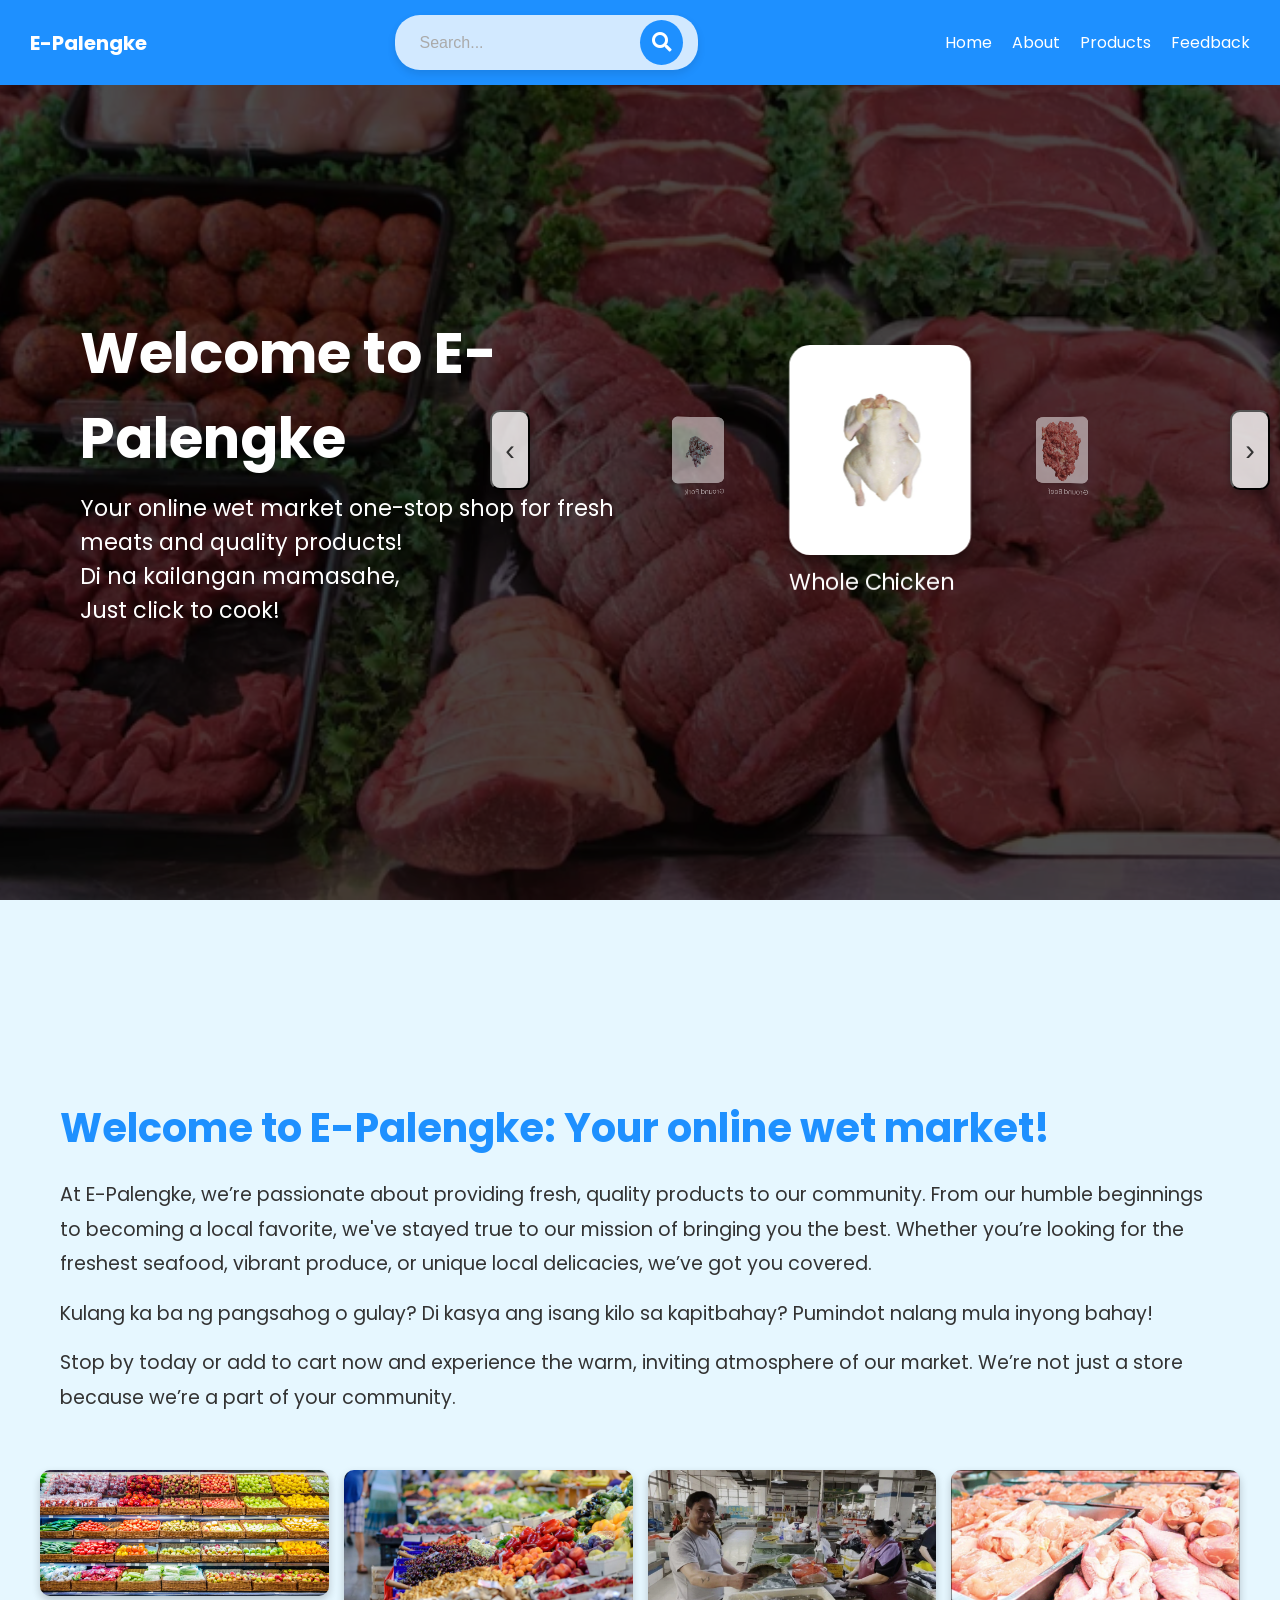
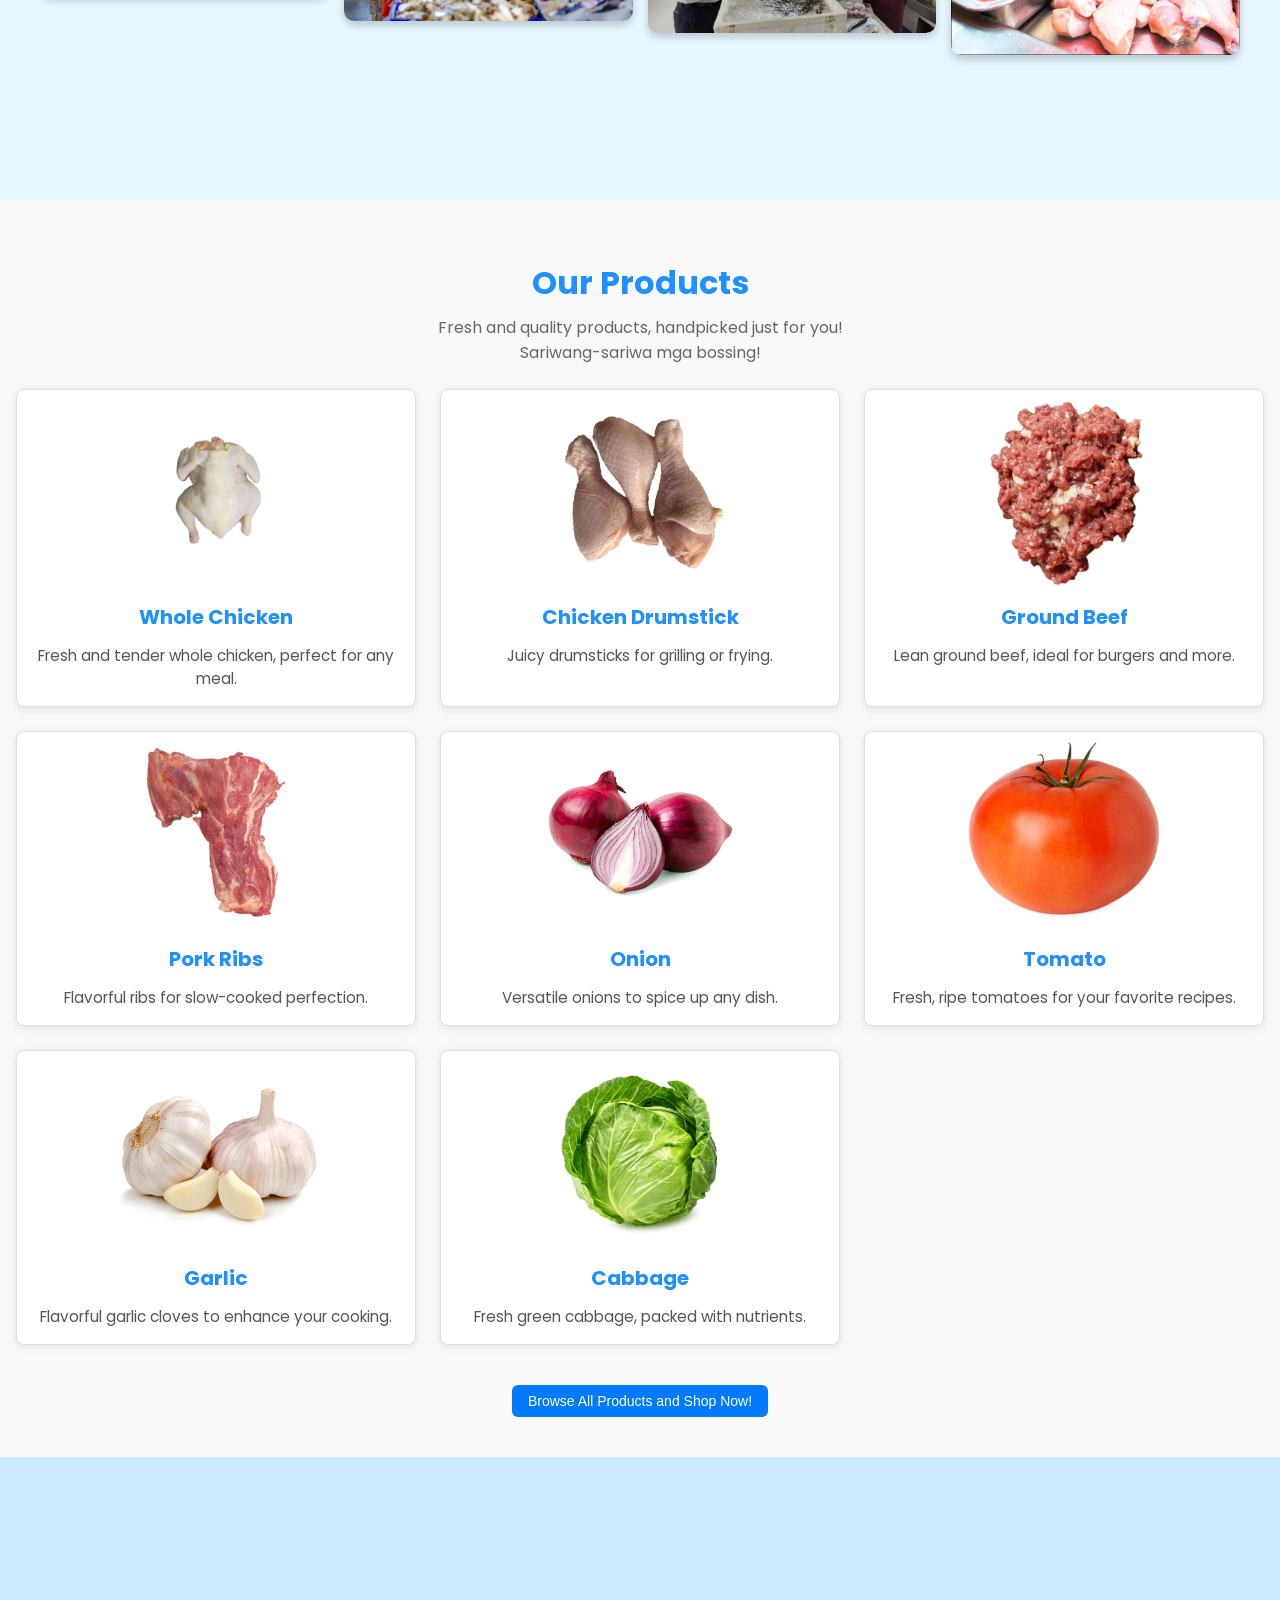
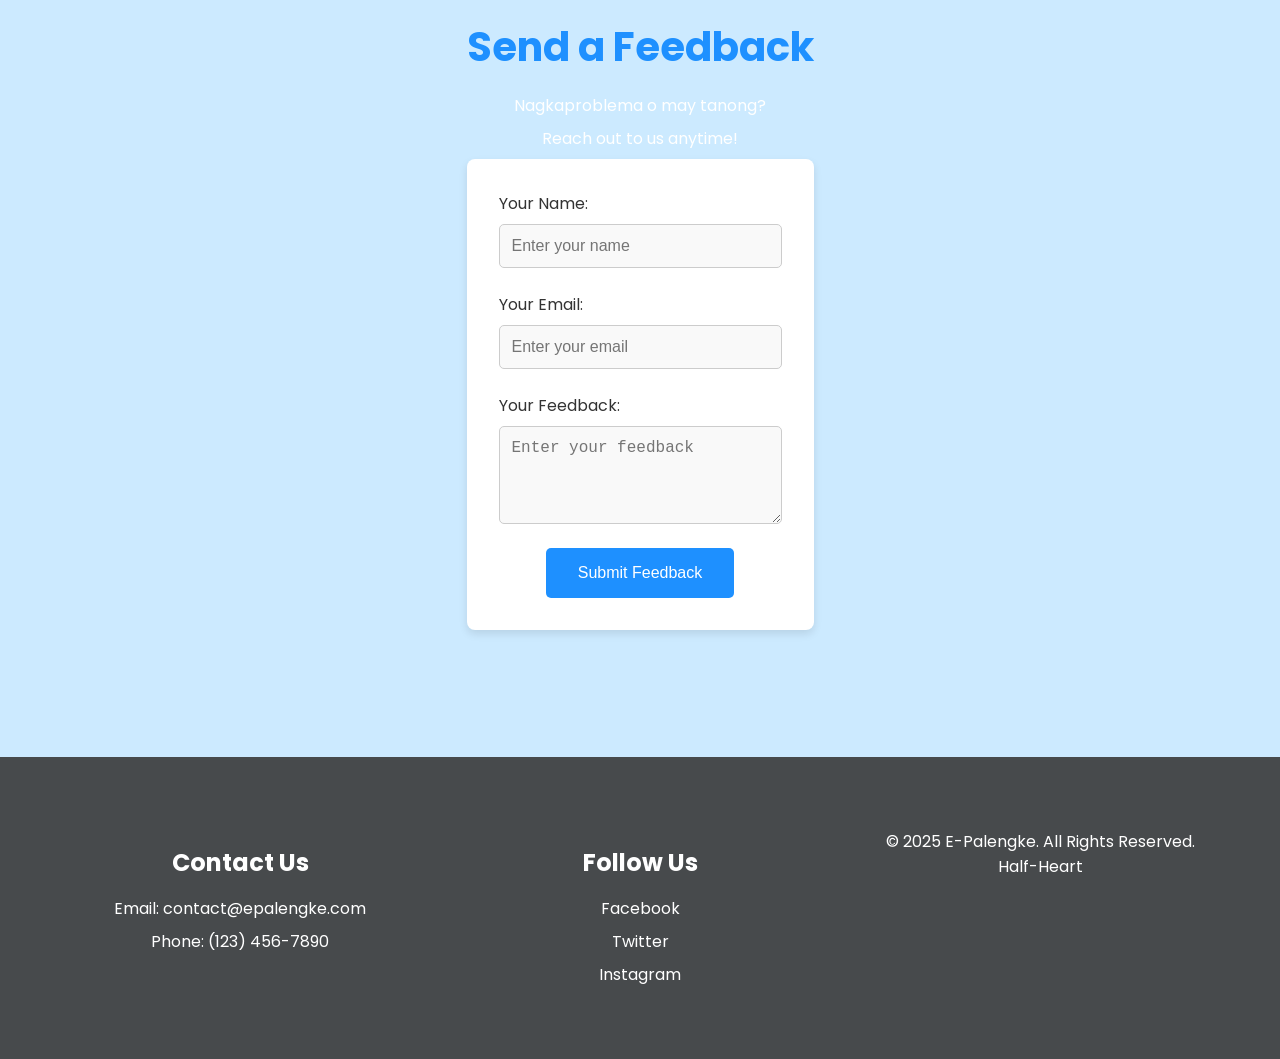
<file: index.html>
<!DOCTYPE html>
<html lang="en">

<head>
    <meta charset="UTF-8">
    <meta name="viewport" content="width=device-width, initial-scale=1.0">
    <title>E-Palengke: Your online wet market!</title>
    <link rel="stylesheet" href="homestyle.css">
    <script type="text/javascript" src="scripts.js" defer></script>
    <link rel="stylesheet" href="https://cdnjs.cloudflare.com/ajax/libs/font-awesome/5.15.4/css/all.min.css">
    <link rel="icon" type="image/x-icon" href="icon.ico">
</head>

<body>
    <nav class="navbar" id="navbar">
        <div class="brand"> <strong>E-Palengke</strong></div>
        <div class="search-container">
            <input type="text" class="search-input" placeholder="Search...">
            <button class="search-btn">
                <i class="fas fa-search"></i> 
            </button>
        </div>
        <div class="nav-links">
            <a href="#home">Home</a>
            <a href="#about">About</a>
            <a href="#products">Products</a>
            <a href="#feedback">Feedback</a>
        </div>


        <div class="burger-menu" id="burger-menu">
            <div class="line"></div>
            <div class="line"></div>
            <div class="line"></div>
        </div>
    </nav>


    <div class="mobile-nav" id="mobile-nav"> 
        <a href="#home">Home</a>
        <a href="#about">About</a>
        <a href="#products">Products</a>
        <a href="#feedback">Feedback</a>
    </div>

    <section id="home">
        <div class="home-content">
            <div class="welcome-text">
                <h1>Welcome to E-Palengke</h1>
                <p>Your online wet market one-stop shop for fresh meats and quality products!<br> Di na kailangan mamasahe, <br>Just click to cook!
                </p>
            </div>
            <div class="carousel-container">
                <div class="carousel" id="carousel">
                    
                    <div class="carousel-item" onclick="">
                        <img src="imgs/ChickenWhole.webp" alt="Whole Chicken">
                        <div class="carousel-label">Whole Chicken</div>
                    </div>
                    <div class="carousel-item">
                        <img src="imgs/Drumstick.webp" alt="Chicken Drumstick">
                        <div class="carousel-label">Chicken Drumstick</div>
                    </div>
                    <div class="carousel-item">
                        <img src="imgs/Groundbeef.webp" alt="Ground Beef">
                        <div class="carousel-label">Ground Beef</div>
                    </div>
                    <div class="carousel-item">
                        <img src="imgs/Groundpork.webp" alt="Ground Pork">
                        <div class="carousel-label">Ground Pork</div>
                    </div>
                    <div class="carousel-item">
                        <img src="imgs/Porkribs.webp" alt="Pork Ribs">
                        <div class="carousel-label">Pork Ribs</div>
                    </div>
                </div>
                <button class="carousel-btn left" id="carousel-prev">&#8249;</button>
                <button class="carousel-btn right" id="carousel-next">&#8250;</button>
            </div>
        </div>
    </section>
    <section id="about">
        <div class="about-container">

            <div class="about-text">
                <h2>Welcome to E-Palengke: Your online wet market!</h2>
                <p>
                    At E-Palengke, we’re passionate about providing fresh, quality products to our community.
                    From our humble beginnings to becoming a local favorite, we've stayed true to our mission of
                    bringing you the best. Whether you’re looking for the freshest seafood, vibrant produce, or
                    unique local delicacies, we’ve got you covered.
                </p>
                <p>
                    Kulang ka ba ng pangsahog o gulay? Di kasya ang isang kilo sa kapitbahay? Pumindot nalang mula
                    inyong bahay!
                </p>
                <p>
                    Stop by today or add to cart now and experience the warm, inviting atmosphere of our market. We’re not just a
                    store because we’re a part of your community.
                </p>
            </div>

            <div class="about-images">
                <img src="imgs/fresh.webp" alt="Fresh Products">
                <img src="imgs/market.webp" alt="Fruit Views">
                <img src="imgs/community.webp" alt="Community">
                <img src="imgs/frozen.webp" alt="Fresh Products">
            </div>
        </div>
    </section>

    <section id="products">
        <div class="products-container">
            <h2>Our Products</h2>
            <p>Fresh and quality products, handpicked just for you!<br>
            Sariwang-sariwa mga bossing!</p>

            <div class="product-grid" aria-label="Scrollable product list">
                <div class="product-card">
                    <img src="imgs/ChickenWhole.webp" alt="Whole Chicken">
                    <h3>Whole Chicken</h3>
                    <p>Fresh and tender whole chicken, perfect for any meal.</p>
                </div>
                <div class="product-card">
                    <img src="imgs/Drumstick.webp" alt="Chicken Drumstick">
                    <h3>Chicken Drumstick</h3>
                    <p>Juicy drumsticks for grilling or frying.</p>
                </div>
                <div class="product-card">
                    <img src="imgs/Groundbeef.webp" alt="Ground Beef">
                    <h3>Ground Beef</h3>
                    <p>Lean ground beef, ideal for burgers and more.</p>
                </div>
                <div class="product-card">
                    <img src="imgs/Porkribs.webp" alt="Pork Ribs">
                    <h3>Pork Ribs</h3>
                    <p>Flavorful ribs for slow-cooked perfection.</p>
                </div>
                <div class="product-card">
                    <img src="imgs/onion.webp" alt="Onion">
                    <h3>Onion</h3>
                    <p>Versatile onions to spice up any dish.</p>
                </div>

                <div class="product-card">
                    <img src="imgs/tomato.webp" alt="Tomato">
                    <h3>Tomato</h3>
                    <p>Fresh, ripe tomatoes for your favorite recipes.</p>
                </div>

                <div class="product-card">
                    <img src="imgs/garlic.webp" alt="Garlic">
                    <h3>Garlic</h3>
                    <p>Flavorful garlic cloves to enhance your cooking.</p>
                </div>

                <div class="product-card">
                    <img src="imgs/cabbage.webp" alt="Cabbage">
                    <h3>Cabbage</h3>
                    <p>Fresh green cabbage, packed with nutrients.</p>
                </div>
            </div>
            <a href="soon.html"><button class="browse-btn" >Browse All Products and Shop Now!</button></a>
    </section>


    <section id="feedback">
        <div class="section-content">
            <h2>Send a Feedback</h2>
            <p>Nagkaproblema o may tanong?</p>
            <p>Reach out to us anytime!</p>

            <form id="feedback-form">
                <div class="form-group">
                    <label for="name">Your Name:</label>
                    <input type="text" id="name" name="name" placeholder="Enter your name" required>
                </div>

                <div class="form-group">
                    <label for="email">Your Email:</label>
                    <input type="email" id="email" name="email" placeholder="Enter your email" required>
                </div>

                <div class="form-group">
                    <label for="message">Your Feedback:</label>
                    <textarea id="message" name="message" placeholder="Enter your feedback" rows="4"
                        required></textarea>
                </div>

                <button type="submit" class="submit-btn">Submit Feedback</button>
            </form>
        </div>
    </section>
    <footer id="footer">
        <div class="footer-content">
            <div class="contact-info">
                <h3>Contact Us</h3>
                <p>Email: contact@epalengke.com</p>
                <p>Phone: (123) 456-7890</p>
            </div>

            <div class="social-media">
                <h3>Follow Us</h3>
                <a href="https://facebook.com" target="_blank">Facebook</a>
                <a href="https://twitter.com" target="_blank">Twitter</a>
                <a href="https://instagram.com" target="_blank">Instagram</a>
            </div>

            <div class="copyright">
                <p>&copy; 2025 E-Palengke. All Rights Reserved. <br>Half-Heart</p>
            </div>
        </div>
    </footer>

</body>

</html>
</file>
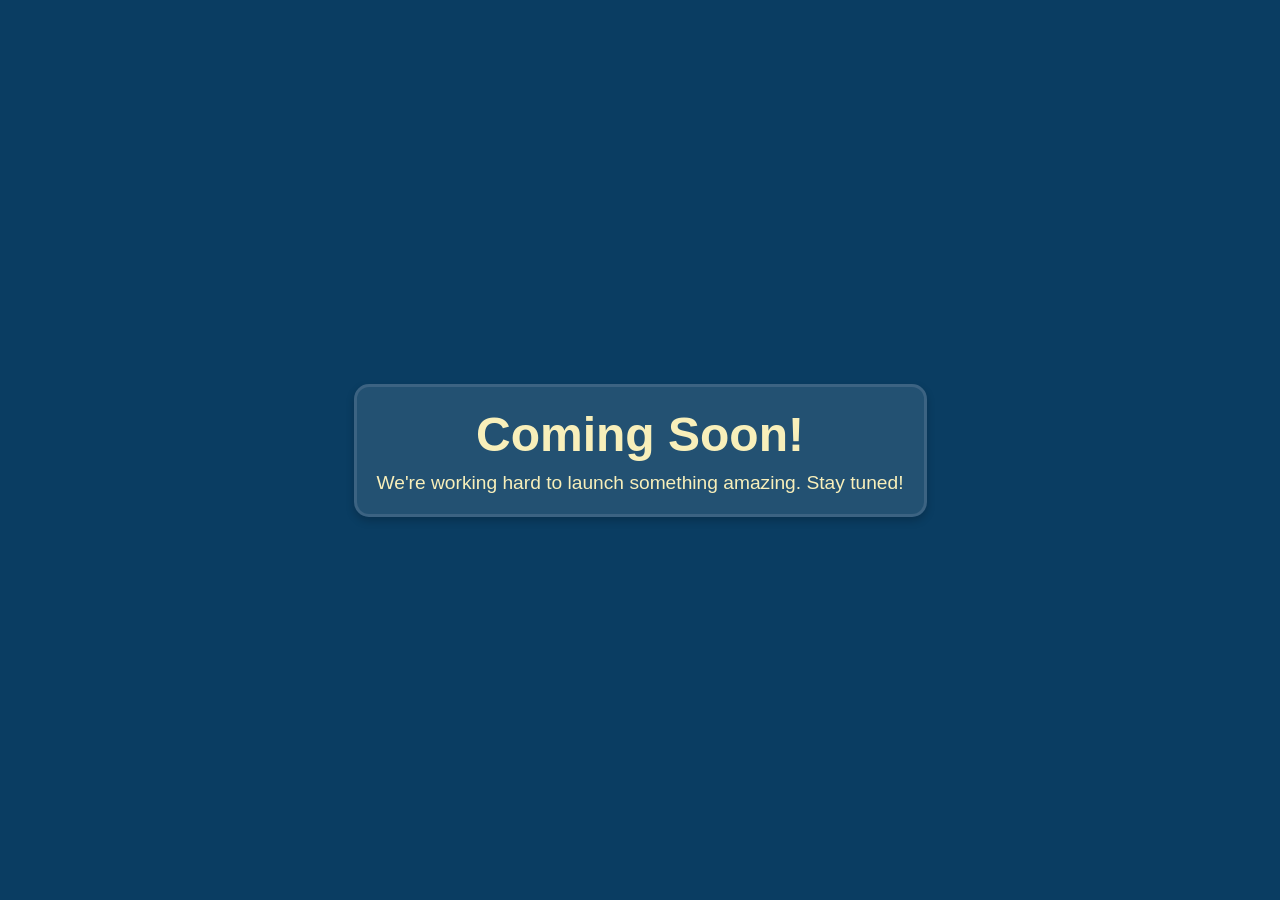
<file: soon.html>
<!DOCTYPE html>
<html lang="en">
<head>
    <meta charset="UTF-8">
    <meta name="viewport" content="width=device-width, initial-scale=1.0">
    <title>Coming Soon</title>
    <link rel="stylesheet" href="soon.css">
</head>
<body>
    <div class="coming-soon">
        <h1>Coming Soon!</h1>
        <p>We're working hard to launch something amazing. Stay tuned!</p>
    </div>
</body>
</html>
</file>
<file: homestyle.css>
@import url('https://fonts.googleapis.com/css2?family=Poppins:wght@400;600&display=swap');

html,
body {
    margin: 0;
    padding: 0;
    font-family: 'Poppins';
    background-color: #f0f8ff;
    background-image: url('imgs/bg.webp');
    background-size: cover;
    background-position: center;
    background-repeat: no-repeat;
    background-attachment: fixed;
    overflow-x: hidden;
}
*,
*::before,
*::after {
    box-sizing: border-box;
}

.navbar {
    position: fixed;
    top: 0;
    width: 100%;
    background-color: rgba(30, 144, 255, 1);
    color: white;
    font-size: 20px;
    padding: 15px 30px;
    display: flex;
    justify-content: space-between;
    align-items: center;
    z-index: 1000;
    transition: 0.3s ease;
}

.navbar.scrolled {
    opacity: 0.8;
    border-radius: 0 0 20px 20px;
}

.nav-links {
    display: flex;
    gap: 20px;
    align-items: center;
}

.nav-links a {
    color: white;
    text-decoration: none;
    font-size: 1rem;
    position: relative;
    transition: color 0.3s ease;
}

.nav-links a:hover {
    color: #add8e6;
}

.nav-links a::after {
    content: '';
    position: absolute;
    bottom: 0;
    left: 50%;
    width: 0;
    height: 2px;
    background-color: #add8e6;
    transition: width 0.3s ease, left 0.3s ease;
}

.nav-links a:hover::after {
    width: 100%;
    left: 0;
}

.burger-menu {
    display: none;
    flex-direction: column;
    gap: 6px;
    cursor: pointer;
}

.burger-menu .line {
    width: 25px;
    height: 3px;
    background-color: white;
    border-radius: 3px;
    transition: transform 0.3s ease, opacity 0.3s ease;
}

.burger-menu.active .line:nth-child(1) {
    transform: rotate(45deg) translate(5px, 5px);
}

.burger-menu.active .line:nth-child(2) {
    opacity: 0;
}

.burger-menu.active .line:nth-child(3) {
    transform: rotate(-45deg) translate(5px, -5px);
}

.mobile-nav {
    display: none;
    flex-direction: column;
    background-color: rgba(30, 144, 255, 0.9);
    position: fixed;
    top: 57px;
    width: 100%;
    padding: 10px 0;
    text-align: center;
    z-index: 100;
    border-radius: 10px 10px 10px 10px;
}

.mobile-nav.active {
    display: flex;
}

.mobile-nav a {
    color: white;
    text-decoration: none;
    font-size: 1.1rem;
    padding: 10px 20px;
    border-radius: 5px;
    transition: background-color 0.3s ease, transform 0.2s ease;
    opacity: 0;
    transform: translateY(20px);
    animation: slideIn 0.5s forwards;
}

.search-container {
    display: flex;
    align-items: center;
    background-color: rgba(255, 255, 255, 0.8);
    border-radius: 25px;
    padding: 5px 15px;
    box-shadow: 0 4px 8px rgba(0, 0, 0, 0.1);
    max-width: 400px;
    margin: 0 auto;
    transition: all 0.3s ease;
}

.search-container:hover {
    box-shadow: 0 6px 12px rgba(0, 0, 0, 0.2);
}

.search-input {
    border: none;
    padding: 10px;
    font-size: 1rem;
    width: 100%;
    border-radius: 20px;
    outline: none;
    transition: width 0.3s ease, padding 0.3s ease;
    background-color: transparent;
    color: #333;
}

.search-input::placeholder {
    color: #aaa;
}

.search-input:focus {
    width: 250px;
    padding-left: 20px;
}

.search-btn {
    background-color: #1e90ff;
    color: white;
    border: none;
    padding: 12px;
    border-radius: 50%;
    cursor: pointer;
    font-size: 1rem;
    transition: background-color 0.3s ease;
    margin-left: 10px;
}

.search-btn:hover {
    background-color: #007bff;
}

.search-btn i {
    font-size: 1.2rem;
}

.highlight {
    background-color: yellow;
    transition: background-color 2s ease;
}


@keyframes slideIn {
    0% {
        opacity: 0;
        transform: translateY(20px);
    }

    100% {
        opacity: 1;
        transform: translateY(0);
    }
}

.mobile-nav a:hover {
    background-color: rgba(173, 216, 230, 0.3);
    transform: translateX(10px);
}

section {
    min-height: 100vh;
    display: flex;
    justify-content: center;
    align-items: center;
    text-align: center;
    padding: 20px;
    box-sizing: border-box;
}

#home {
    background-color: rgba(0, 0, 0, 0.7);
    color: white;
    display: flex;
    justify-content: flex-start;
    align-items: center;
    padding: 20px;
    text-align: left;
}

.welcome-text {
    margin-left: 20px;
    max-width: 600px;
}

.welcome-text h1 {
    font-size: 3rem;
    margin-bottom: 10px;
}

.welcome-text p {
    font-size: 1.2rem;
}

#about {
    display: flex;
    justify-content: center;
    align-items: center;
    padding: 60px 20px;
    background-color: #e6f7ff;
}

.about-container {
    display: flex;
    flex-wrap: wrap;
    max-width: 1200px;
    gap: 20px;
    align-items: center;
}

.about-text {
    flex: 1 1 50%;
    text-align: left;
    padding: 20px;
    box-sizing: border-box;
}

.about-text h2 {
    font-size: 2.5rem;
    color: #1e90ff;
    margin-bottom: 20px;
}

.about-text p {
    font-size: 1.2rem;
    line-height: 1.8;
    color: #333;
    margin-bottom: 15px;
}

.about-images {
    flex: 1 1 50%;
    display: grid;
    grid-template-columns: repeat(2, 1fr);
    /* Show 2 images in a row */
    gap: 15px;
}

.about-images img {
    width: 100%;
    height: auto;
    object-fit: cover;
    border-radius: 10px;
    box-shadow: 0 4px 8px rgba(0, 0, 0, 0.2);
    transition: transform 0.3s ease, box-shadow 0.3s ease;
}

.about-images img:hover {
    transform: scale(1.05);
    box-shadow: 0 8px 16px rgba(0, 0, 0, 0.3);
}

#products {
    padding: 2rem 1rem;
    text-align: center;
    background-color: #f9f9f9;
}

.products-container h2 {
    font-size: 2rem;
    margin-bottom: 0.5rem;
    color: #1e90ff;
}

.products-container p {
    font-size: 1rem;
    margin-bottom: 1.5rem;
    color: #666;
}

.product-grid {
    display: grid;
    grid-template-columns: repeat(3, 1fr);
    /* Default: 3 columns */
    gap: 1.5rem;
    justify-content: center;
    align-items: stretch;
}

.product-card {
    background: #fff;
    border: 1px solid #e0e0e0;
    border-radius: 8px;
    box-shadow: 0 2px 8px rgba(0, 0, 0, 0.1);
    overflow: hidden;
    transition: transform 0.3s ease, box-shadow 0.3s ease;
}

.product-card:hover {
    transform: translateY(-5px);
    box-shadow: 0 4px 12px rgba(0, 0, 0, 0.2);
}

.product-card img {
    width: 100%;
    height: 200px;
    object-fit: contain;
    display: block;
}

.product-card h3 {
    font-size: 1.25rem;
    margin: 0.75rem 0;
    color: #1e90ff;
}

.product-card p {
    font-size: 0.95rem;
    color: #555;
    padding: 0 1rem;
    margin-bottom: 1rem;
}

.product-card button {
    background-color: #ff5722;
    color: white;
    border: none;
    padding: 0.5rem 1rem;
    margin-bottom: 1rem;
    border-radius: 4px;
    cursor: pointer;
    transition: background-color 0.3s ease;
}

.product-card button:hover {
    background-color: #e64a19;
}

.browse-btn {
    margin-top: 2rem;
    padding: 0.5rem 1rem;
    font-size: 0.875rem;
    background-color: #007BFF;
    color: #fff;
    border: none;
    border-radius: 6px;
    cursor: pointer;
    transition: background-color 0.3s ease;
}

.browse-btn:hover {
    background-color: #0056b3;
}

#feedback {
    background-color: #cceaff;
    padding: 3rem 1rem;
    text-align: center;
}

#feedback .section-content {
    max-width: 800px;
    margin: 0 auto;

}

h2 {
    font-size: 2.5rem;
    color: #1e90ff;
    margin-bottom: 1rem;
}

form {
    background-color: white;
    padding: 2rem;
    border-radius: 8px;
    box-shadow: 0 4px 8px rgba(0, 0, 0, 0.1);
    display: flex;
    flex-direction: column;
    gap: 1.5rem;
    max-width: 600px;
    margin: 0 auto;
}

.form-group {
    display: flex;
    flex-direction: column;
    align-items: flex-start;
}

.form-group label {
    font-size: 1rem;
    color: #333;
    margin-bottom: 0.5rem;
}

.form-group input,
.form-group textarea {
    width: 100%;
    padding: 0.75rem;
    font-size: 1rem;
    border: 1px solid #ccc;
    border-radius: 5px;
    background-color: #f9f9f9;
    color: #333;
    transition: border-color 0.3s ease;
}

.form-group input:focus,
.form-group textarea:focus {
    border-color: #1e90ff;
    outline: none;
}

.submit-btn {
    padding: 1rem 2rem;
    font-size: 1rem;
    background-color: #1e90ff;
    color: white;
    border: none;
    border-radius: 5px;
    cursor: pointer;
    transition: background-color 0.3s ease;
    align-self: center;
}

.submit-btn:hover {
    background-color: #007bff;
}

#footer {
    background-color: rgba(0, 0, 0, 0.7);
    color: white;
    padding: 3rem 1rem;
    text-align: center;
}

.footer-content {
    display: flex;
    justify-content: space-between;
    flex-wrap: wrap;
    max-width: 1200px;
    margin: 0 auto;
}

.footer-content div {
    flex: 1;
    margin: 1rem;
}

h3 {
    font-size: 1.5rem;
    margin-bottom: 1rem;
}

p,
a {
    font-size: 1rem;
    color: white;
    margin: 0.5rem 0;
    text-decoration: none;
    display: block;
}

a:hover {
    text-decoration: underline;
}

.carousel-container {
    perspective: 1000px;
    width: 100%;
    max-width: 1200px;
    height: 550px;
    position: relative;
    overflow: hidden;
    margin: 0 auto;
}

.carousel {
    display: flex;
    justify-content: center;
    align-items: center;
    height: 100%;
    transform-style: preserve-3d;
    transform: translateZ(-300px);
    transition: transform 0.5s ease;
}

.carousel-item {
    position: absolute;
    width: 220px;
    height: 280px;
    transform-style: preserve-3d;
    transform-origin: center center -400px;
    transition: transform 0.5s ease, opacity 0.5s ease;
    opacity: 0.5;
    border-radius: 15px;
}

.carousel-item img {
    width: 100%;
    height: 100%;
    object-fit: fill;
    border-radius: 15px;
    box-shadow: 0 4px 6px rgba(0, 0, 0, 0.2);
}

.carousel-item.active {
    transform: translateZ(100px);
    opacity: 1;
    z-index: 2;
    scale: 1.4;
    box-shadow: 0 8px 16px rgba(0, 0, 0, 0.3);
}

.carousel-btn {
    position: absolute;
    top: 50%;
    transform: translateY(-50%);
    background-color: rgba(255, 255, 255, 0.8);
    color: #333;
    width: 40px;
    height: 80px;
    font-size: 1.8rem;
    cursor: pointer;
    z-index: 10;
    border-radius: 10px;
    box-shadow: 0 4px 6px rgba(0, 0, 0, 0.3);
    display: flex;
    justify-content: center;
    align-items: center;
    transition: all 0.3s ease;
}

.carousel-btn:hover {
    background-color: rgba(173, 216, 230, 0.8);
    box-shadow: 0 6px 12px rgba(0, 0, 0, 0.4);
    transform: translateY(-50%) scale(1.05);
}

.carousel-btn.left {
    left: 10px;
}

.carousel-btn.right {
    right: 10px;
}

.carousel-btn svg {
    width: 20px;
    height: 20px;
    fill: #333;
    transition: fill 0.3s ease;
}

.carousel-btn:hover svg {
    fill: #007acc;
}


.carousel-btn:hover svg {
    fill: #00bfff;
}

@media (max-width: 768px) {
    
    
    .search-container {
        max-width: 50%;
        padding: 5px;
    }

    .search-input {
        padding: 8px;
        font-size: 0.9rem;
    }

    .search-btn {
        padding: 10px;
        font-size: 1rem;
    }

    .search-input:focus {
        width: 102px;
    }
    .burger-menu {
        display: flex;
    }

    .nav-links {
        display: none;
    }
    .welcome-text h1 {
        font-size: 2rem;
    }

    section {
        padding: 80px 20px;
    }

    .carousel-container {
        height: 300px;
    }

    .carousel-item {
        width: 140px;
        height: 180px;
    }

    .carousel-btn {
        padding: 10px 15px;
        font-size: 1.2rem;
    }

    #home {
        padding-top: 100px;
    }
    .about-images {
        grid-template-columns: repeat(1, 1fr);
    }
    .product-grid {
        grid-template-columns: 1fr;
    }

    .product-card img {
        height: auto;
    }
    .footer-content {
        flex-direction: column;
        align-items: center;
    }

    .footer-content div {
        text-align: center;
    }

}

@media (min-width: 1200px) {
    .carousel-container {
        position: absolute;
        top: 50%;
        right: 0;
        transform: translateY(-50%);
    }

    #home {
        flex-direction: row;
        justify-content: flex-start;
        padding: 40px 60px;
    }

    .welcome-text h1 {
        font-size: 3.5rem;
    }

    .welcome-text p {
        font-size: 1.4rem;
    }
}

@media (max-width: 1590px) {
    .carousel-container {
        max-width: 800px;
        height: 300px;
    }

    .carousel-item {
        width: 130px;
        height: 150px;
    }
}
@media (min-width: 1024px) {
    .about-images {
        grid-template-columns: repeat(4, 1fr);
    }
}
@media (max-width: 1024px) {
    .product-grid {
        grid-template-columns: repeat(2, 1fr);
    }
}
</file>
<file: soon.css>
* {
    margin: 0;
    padding: 0;
    box-sizing: border-box;
}

body {
    display: flex;
    justify-content: center;
    align-items: center;
    min-height: 100vh;
    background-color: #0A3D62; 
    color: #F8EFBA; 
    font-family: 'Arial', sans-serif;
}

.coming-soon {
    text-align: center;
    padding: 20px;
    border: 3px solid #3C6382; 
    border-radius: 15px;
    background: rgba(255, 255, 255, 0.1); 
    box-shadow: 0 4px 8px rgba(0, 0, 0, 0.2);
}

.coming-soon h1 {
    font-size: 3rem;
    margin-bottom: 10px;
}

.coming-soon p {
    font-size: 1.2rem;
    margin-top: 10px;
}

@media (max-width: 768px) {
    .coming-soon h1 {
        font-size: 2.5rem;
    }

    .coming-soon p {
        font-size: 1rem;
    }
}

@media (max-width: 480px) {
    .coming-soon h1 {
        font-size: 2rem;
    }

    .coming-soon p {
        font-size: 0.9rem;
    }
}
</file>
